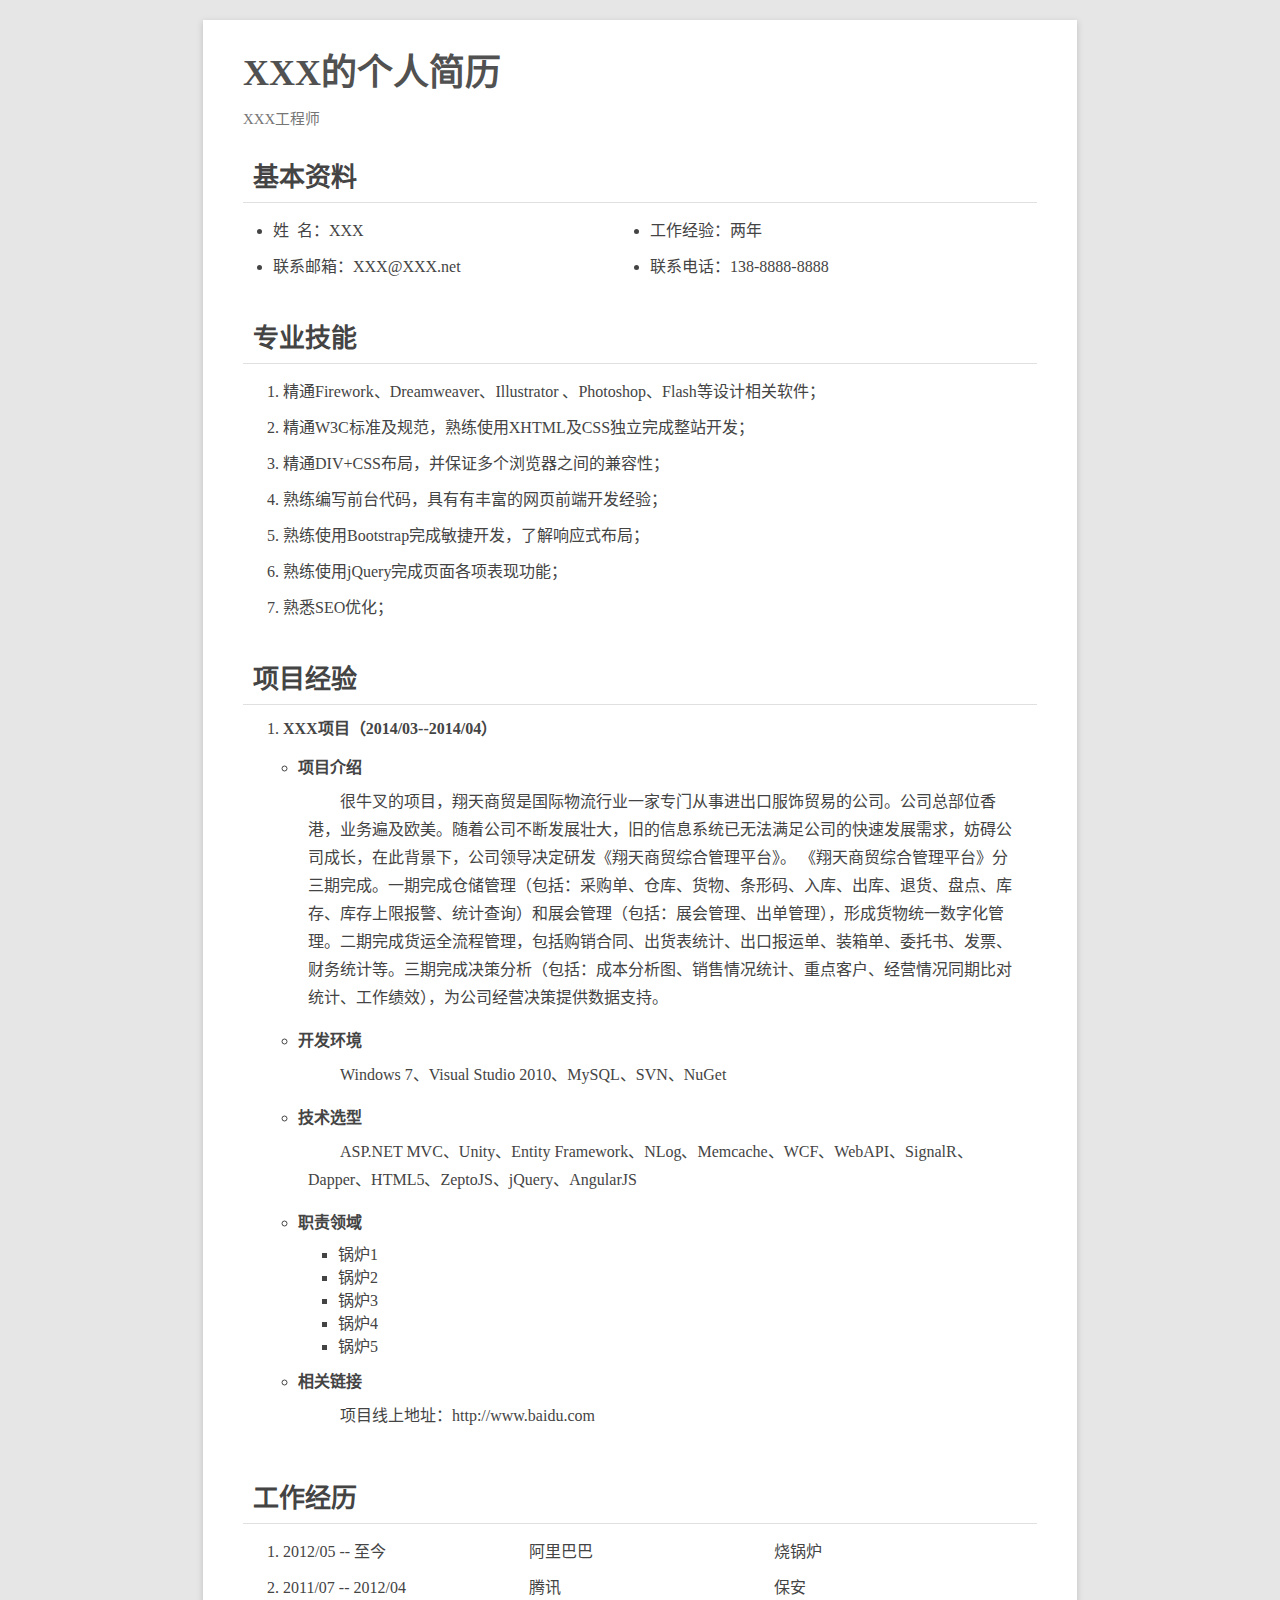
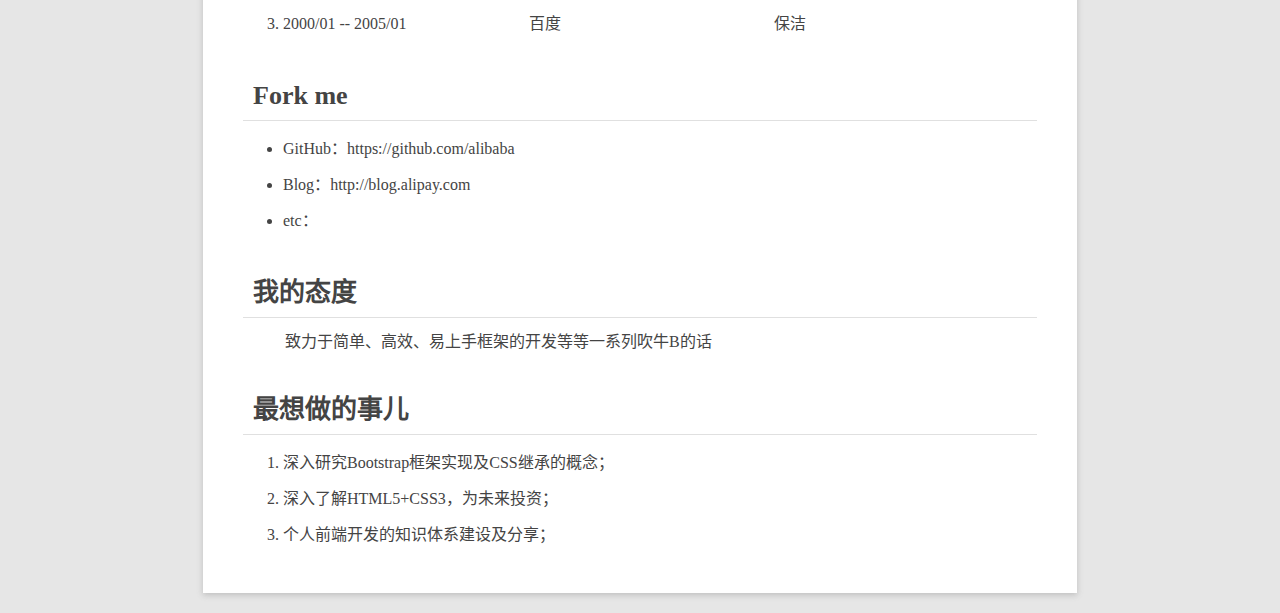
<file: jl/index.html>
﻿<!DOCTYPE html>
<html lang="zh-cn">
<head>
    <meta charset="utf-8">
    <title>XXX的个人简历</title>
    <link href="style.css?t=1" rel="stylesheet">
</head>
<body>
    <section class="page">
        <hgroup>
            <h1 class="page-head"><a href="#" title="XXX的个人简历">XXX的个人简历</a></h1>
            <h2 class="page-sub-head">XXX工程师</h2>
        </hgroup>
        <!-- 基本资料 开始 -->
        <section class="panel">
            <h2 class="panel-head">基本资料</h2>
            <div class="panel-body">
                <ul class="profile">
                    <li>姓&nbsp;&nbsp;名：XXX</li>
                    <li>工作经验：两年</li>
                    <li>联系邮箱：<a href="mailto:ice@wedn.net">XXX@XXX.net</a></li>
                    <li>联系电话：138-8888-8888</li>
                </ul>
            </div>
        </section>
        <!-- 基本资料 结束 -->
        <!-- 专业技能 开始 -->
        <section class="panel">
            <h2 class="panel-head">专业技能</h2>
            <div class="panel-body">
                <ol class="content-list">
                    <li>精通Firework、Dreamweaver、Illustrator 、Photoshop、Flash等设计相关软件；</li>
                    <li>精通W3C标准及规范，熟练使用XHTML及CSS独立完成整站开发；</li>
                    <li>精通DIV+CSS布局，并保证多个浏览器之间的兼容性；</li>
                    <li>熟练编写前台代码，具有有丰富的网页前端开发经验；</li>
                    <li>熟练使用Bootstrap完成敏捷开发，了解响应式布局；</li>
                    <li>熟练使用jQuery完成页面各项表现功能；</li>
                    <li>熟悉SEO优化；</li>
                </ol>
            </div>
        </section>
        <!-- 专业技能 结束 -->
        <!-- 项目经验 开始 -->
        <section class="panel">
            <h2 class="panel-head">项目经验</h2>
            <div class="panel-body">
                <ol class="projects">
                    <li>
                        <h3 class="project-title">XXX项目（<time>2014/03--2014/04</time>）</h3>
                        <ul class="project-detail">
                            <li>
                                <h5>项目介绍</h5>
                                <p>很牛叉的项目，翔天商贸是国际物流行业一家专门从事进出口服饰贸易的公司。公司总部位香港，业务遍及欧美。随着公司不断发展壮大，旧的信息系统已无法满足公司的快速发展需求，妨碍公司成长，在此背景下，公司领导决定研发《翔天商贸综合管理平台》。 《翔天商贸综合管理平台》分三期完成。一期完成仓储管理（包括：采购单、仓库、货物、条形码、入库、出库、退货、盘点、库存、库存上限报警、统计查询）和展会管理（包括：展会管理、出单管理），形成货物统一数字化管理。二期完成货运全流程管理，包括购销合同、出货表统计、出口报运单、装箱单、委托书、发票、财务统计等。三期完成决策分析（包括：成本分析图、销售情况统计、重点客户、经营情况同期比对统计、工作绩效），为公司经营决策提供数据支持。 </p>
                            </li>
                            <li>
                                <h5>开发环境</h5>
                                <p>Windows 7、Visual Studio 2010、MySQL、SVN、NuGet</p>
                            </li>
                            <li>
                                <h5>技术选型</h5>
                                <p>ASP.NET MVC、Unity、Entity Framework、NLog、Memcache、WCF、WebAPI、SignalR、Dapper、HTML5、ZeptoJS、jQuery、AngularJS</p>
                            </li>
                            <li>
                                <h5>职责领域</h5>
                                <ul>
                                    <li>锅炉1</li>
                                    <li>锅炉2</li>
                                    <li>锅炉3</li>
                                    <li>锅炉4</li>
                                    <li>锅炉5</li>
                                </ul>
                            </li>
                            <li>
                                <h5>相关链接</h5>
                                <p>项目线上地址：http://www.baidu.com</p>
                            </li>
                        </ul>
                    </li>
                </ol>
            </div>
        </section>
        <!-- 项目经验 结束 -->
        <!-- 工作经历 开始 -->
        <section class="panel">
            <h2 class="panel-head">工作经历</h2>
            <div class="panel-body">
                <ol class="timeline">
                    <li><span>2012/05 -- 至今</span><span>阿里巴巴</span><span>烧锅炉</span></li>
                    <li><span>2011/07 -- 2012/04</span><span>腾讯</span><span>保安</span></li>
                    <li><span>2000/01 -- 2005/01</span><span>百度</span><span>保洁</span></li>
                </ol>
            </div>
        </section>
        <!-- 工作经历 结束 -->
        <!-- 作品展示 开始 -->
        <section class="panel">
            <h2 class="panel-head">Fork me</h2>
            <div class="panel-body">
                <ul class="content-list">
                    <li><stong>GitHub</stong>：https://github.com/alibaba</li>
                    <li><stong>Blog</stong>：http://blog.alipay.com</li>
                    <li><stong>etc</stong>：</li>
                </ol>
            </div>
        </section>
        <!-- 作品展示 结束 -->
        <!-- 自我评价 开始 -->
        <section class="panel">
            <h2 class="panel-head">我的态度</h2>
            <div class="panel-body">
                <p>
                    致力于简单、高效、易上手框架的开发等等一系列吹牛B的话
                </p>
            </div>
        </section>
        <!-- 自我评价 结束 -->
        <!-- 自我规划 开始 -->
        <section class="panel">
            <h2 class="panel-head">最想做的事儿</h2>
            <div class="panel-body">
                <ol class="content-list">
                    <li>深入研究Bootstrap框架实现及CSS继承的概念；</li>
                    <li>深入了解HTML5+CSS3，为未来投资；</li>
                    <li>个人前端开发的知识体系建设及分享；</li>
                </ol>
            </div>
        </section>
        <!-- 自我规划 结束 -->
    </section>
</body>
</html>
</file>
<file: jl/style.css>
﻿html, body, div, span, applet, object, iframe, h1, h2, h3, h4, h5, h6, p, blockquote, pre, a, abbr, acronym, address, big, cite, code, del, dfn, em, img, ins, kbd, q, s, samp, small, strike, strong, sub, sup, tt, var, b, u, i, center, dl, dt, dd, ol, ul, li, fieldset, form, label, legend, table, caption, tbody, tfoot, thead, tr, th, td, article, aside, canvas, details, embed, figure, figcaption, footer, header, hgroup, menu, nav, output, ruby, section, summary, time, mark, audio, video { margin: 0; padding: 0; border: 0; font-size: 100%; vertical-align: baseline; }
html, body { color: #444; background-color: #e6e6e6; }

a:link, a:visited { color: #444; text-decoration: none; }
.page { width: 794px; background-color: #fff; margin: 20px auto; padding: 20px 40px; box-shadow: 0 2px 6px rgba(100, 100, 100, 0.3); }
.page-head { line-height: 1.846153846; }
.page-head > a { color: #515151; display: inline-block; text-decoration: none; font-size: 36px; }
.page-sub-head { font-weight: normal; font-size: 13px; font-size: 0.928571429rem; line-height: 1.846153846; color: #757575; }
.panel { margin: 20px 0 10px; }
.panel-head { font-size: 26px; line-height: 1.846153846; border-bottom: 1px solid #e0e0e0; padding-left: 10px;}
.panel-body { padding: 10px; }

.profile { position: relative; overflow: hidden; padding-left: 20px; }
.profile > li { width: 50%; float: left; line-height: 36px; }


.content-list { padding-left: 30px; }
.content-list > li { line-height: 36px; }


.timeline { padding-left: 30px; }
.timeline > li { line-height: 36px; }
.timeline > li > span { width: 33%; display: inline-block; }


.projects { padding-left: 30px; }
.project-detail { padding: 15px 5px 0; padding-left: 15px; }
.project-detail > li > p { margin: 10px; margin-bottom: 15px; }
.project-detail > li > ul,.project-detail > li > ol {padding-left:30px;margin:10px; line-height: 23px; }


p { text-indent: 2em; line-height: 28px; }
</file>
